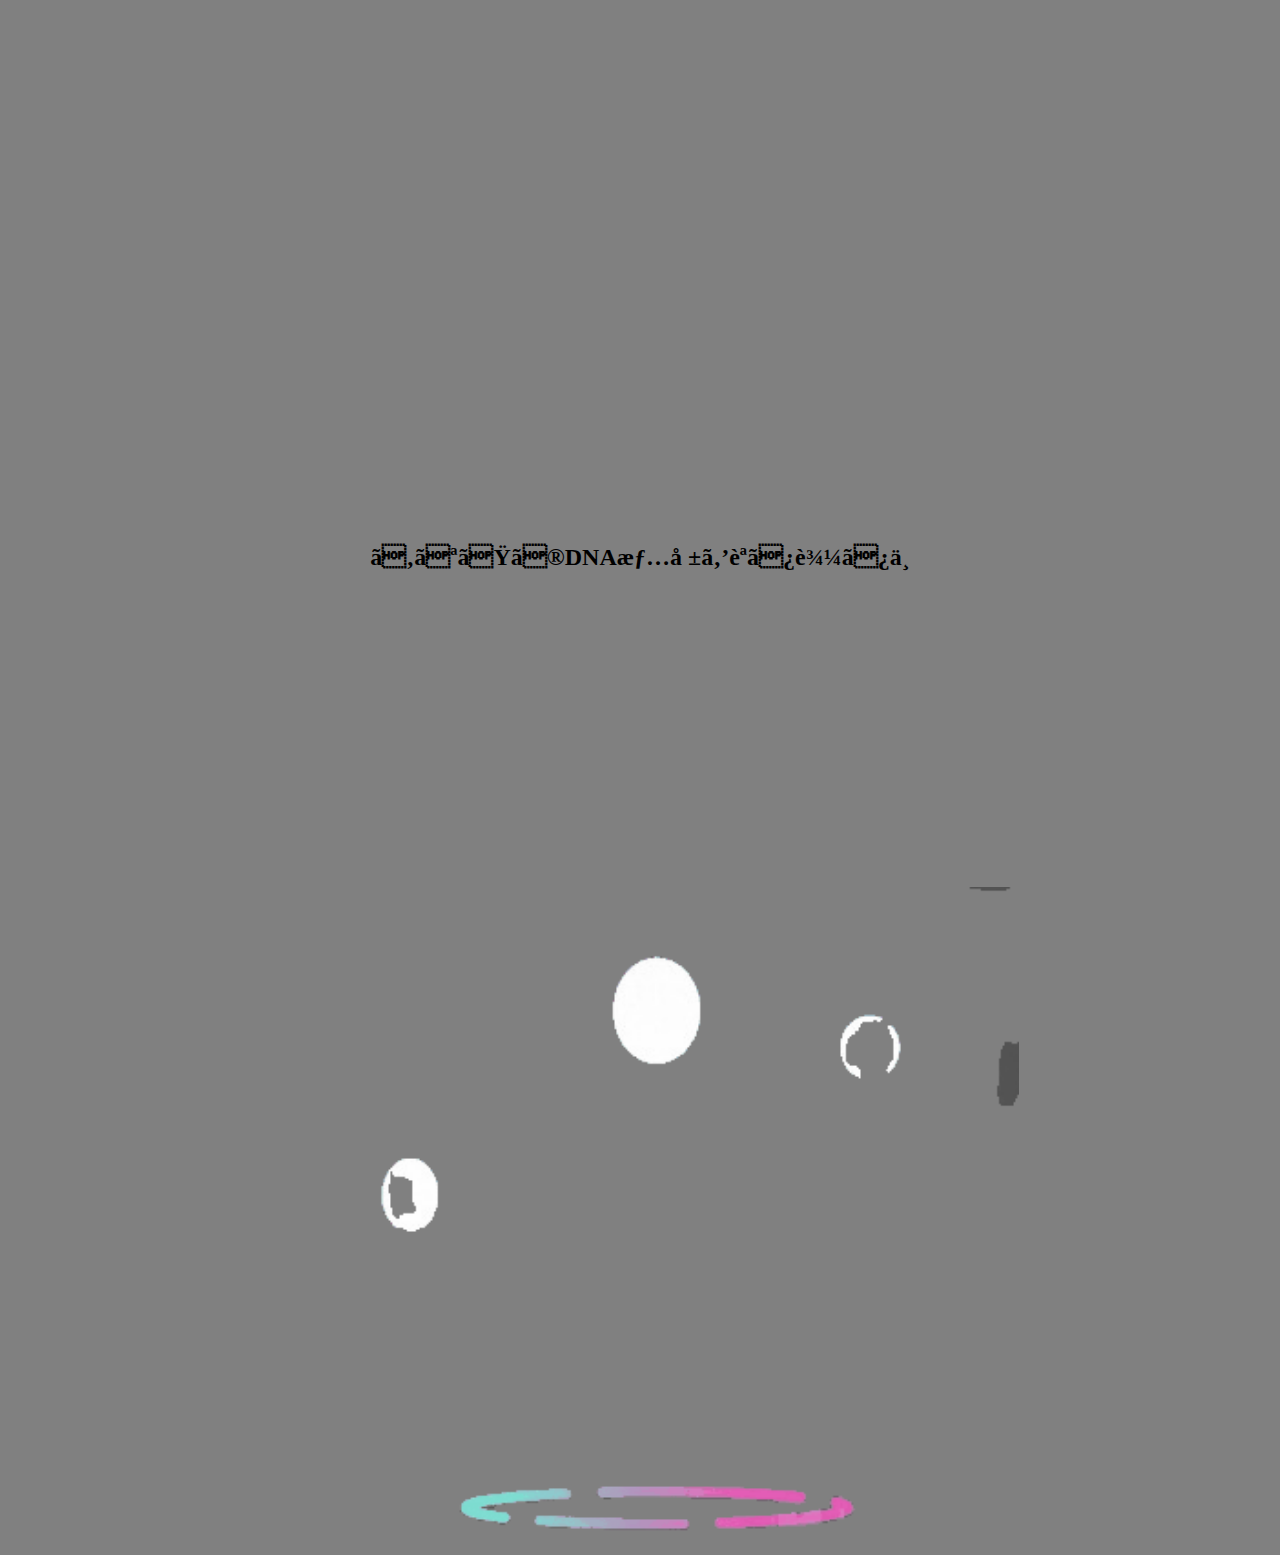
<file: index.html>
<!DOCTYPE html>
<html lang="ja">

  <head>
    <meta name="viewport" content="width=device-width, initial-scale=1.0, charset=utf-8">
    <link rel="stylesheet" href="css/loading.css">
    <title>LOADING...</title>
    <script language="JavaScript">

    function Timer(){
      setTimeout("locateKap()",7000);
    }
    function locateKap(){
      location.replace("main.html");
    }
    //-->
    </script>
  </head>

  <body onload="Timer();">
    <div class="wrap">
      <h2>あなたのDNA情報を読み込み中</h2>
    <div class="image1"><img src="image/loading1.gif"></div>

    </div>


  </body>
</html>
</file>
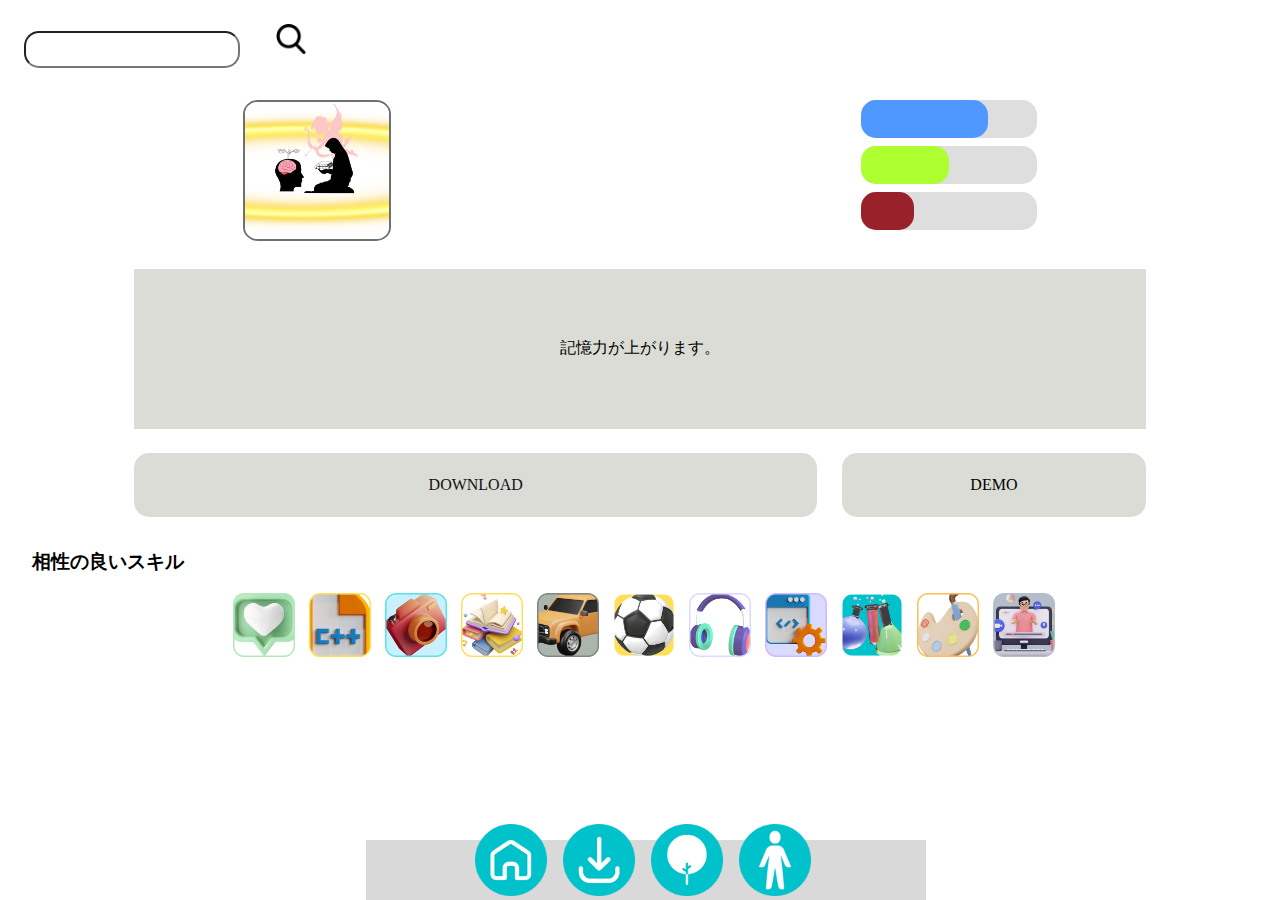
<file: brain.html>
<!DOCTYPE html>
<html lang="ja">

<head>
    <meta name="viewport"
        content="user-scalable=no, initial-scale=1.0, maximum-scale=1.0, minimum-scale=1.0, width=device-width" />
    <link rel="stylesheet" href="css/search.css">
    <link rel="stylesheet" href="css/wrapper_footer.css">
    <link rel="stylesheet" href="css/slide/slide.css">
    <link rel="stylesheet" href="css/skill_download.css">

    <title></title>
</head>

<body>
    <div id="wrapper">
        <form class="search">
            <input id="search_bar" type="text">
            <input id="button" type="image" src="image/search.png" width="30rem">
        </form>
        <div class="main">
            <div class="learn_skill">
                <img src="./image/skills/brain.png">
            </div>
            <div class="bar">
                <div class="progress-bar">
                    <div class="progress"> </div>
                </div>
                <div class="progress-bar2">
                    <div class="progress2"> </div>
                </div>
                <div class="progress-bar3">
                    <div class="progress3"> </div>
                </div>
            </div>
        </div>

        <div class="skill_explain"><div class="text" style="width: 80%;"> 記憶力が上がります。</div></div>
        <div id="button_li">
            <div class="down"><a href="loading.html">DOWNLOAD</a></div>
            <div class="demo">DEMO</div>
        </div>
        <h3 class="aisyou_txt">相性の良いスキル</h3>
        <div class="aisyou_skills">

            <ul class="aisyou_ul">
                <li class="as_list"><img class="as_img" src="image/aisyou/1.png"></a></li class="as_list">
                <li class="as_list"><img class="as_img" src="image/aisyou/2.png"></a></li class="as_list">
                <li class="as_list"><img class="as_img" src="image/aisyou/3.png"></a></li class="as_list">
                <li class="as_list"><img class="as_img" src="image/aisyou/4.png"></a></li class="as_list"> 
                <li class="as_list"><img class="as_img" src="image/aisyou/5.png"></a></li class="as_list">
                <li class="as_list"><img class="as_img" src="image/aisyou/6.png"></a></li class="as_list">
                <li class="as_list"><img class="as_img" src="image/aisyou/7.png"></a></li class="as_list">
                <li class="as_list"><img class="as_img" src="image/aisyou/8.png"></a></li class="as_list">
                <li class="as_list"><img class="as_img" src="image/aisyou/9.png"></a></li class="as_list">  
                <li class="as_list"><img class="as_img" src="image/aisyou/10.png"></a></li class="as_list">
                <li class="as_list"><img class="as_img" src="image/aisyou/11.png"></a></li class="as_list">       
                <ul>
        </div>
        <div style="height: 4rem;">
            <br>
            <br>

        </div>

        <div class="menu">
            <footer>
                <nav class="navi">
                    <ul>
                        <li><a href="main.html"><img class="liI" src="image/2.png"></a></li>
                        <li><a href="skill.html"><img class="liI" src="image/3.png"></a></li>
                        <li><a href="tree.html"><img class="liI" src="image/4.png"></a></li>
                        <li><a href="mypage.html"><img class="liI" src="image/5.png"></a></li>
                    </ul>
                </nav>
            </footer>
        </div>
    </div>

</body>

</html>
</file>
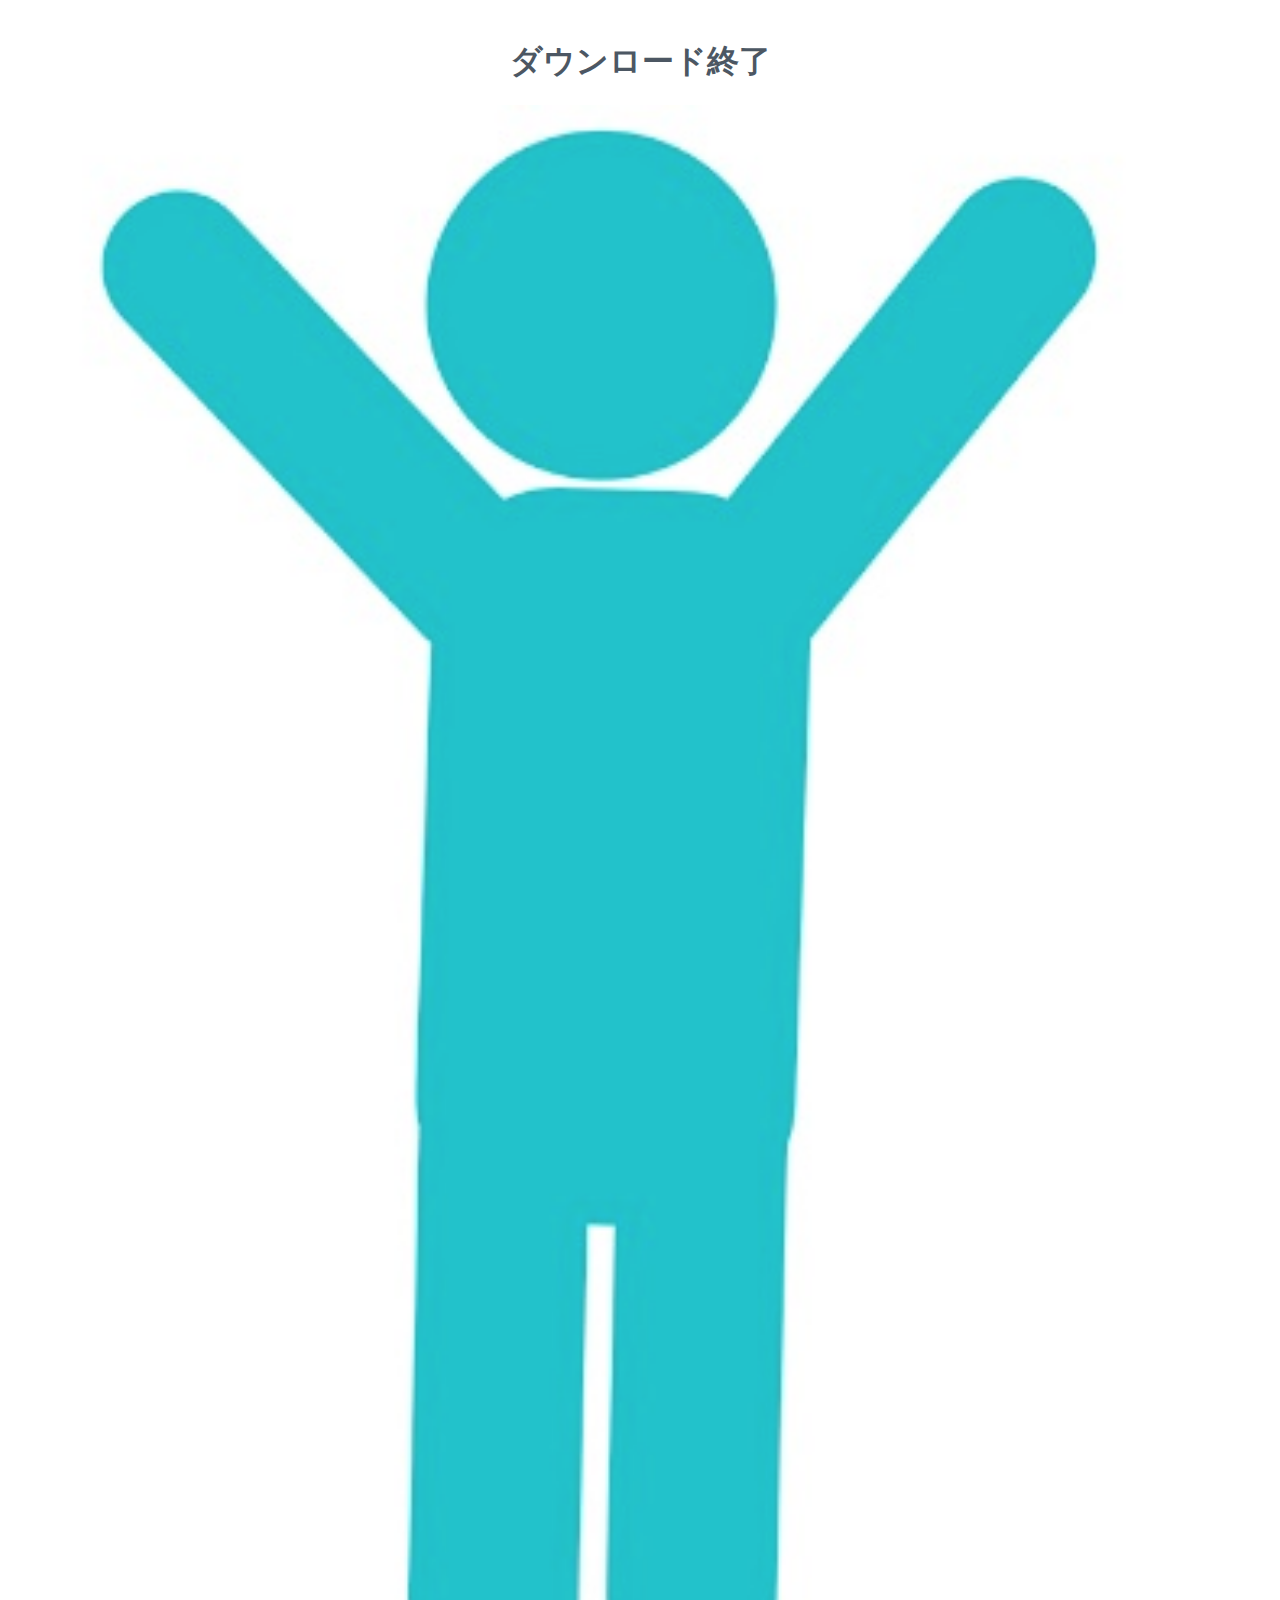
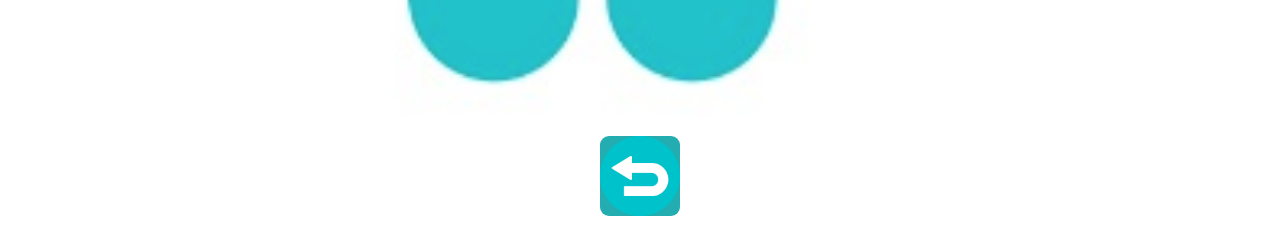
<file: download.html>
<!DOCTYPE html>
<html>
<head>
    <meta charset='utf-8'>
    <meta name="viewport" content="user-scalable=no, initial-scale=1.0, maximum-scale=1.0, minimum-scale=1.0, width=device-width" />
    <meta http-equiv="refresh" content="8; skill.html">
</head>
<body>
    <h1 style="text-align:center; margin-top: 2.5rem;color: #4c5763;">ダウンロード終了</h1>
    <img src="image/download.jpg" style="text-align: center;
    margin-left: 1.5rem;
    width: 90%;">
    <div class="button_div" style="text-align: center;margin: 1rem auto;">    
        <a href="skill.html"><img src="image/button.png" style="color:#316968; font-size: 1rem; width: 5rem; background-color: #23ADB0; border-radius: 9px; border-color: #23ADB0; "></a>
    </div>
</body>
</html>
</file>
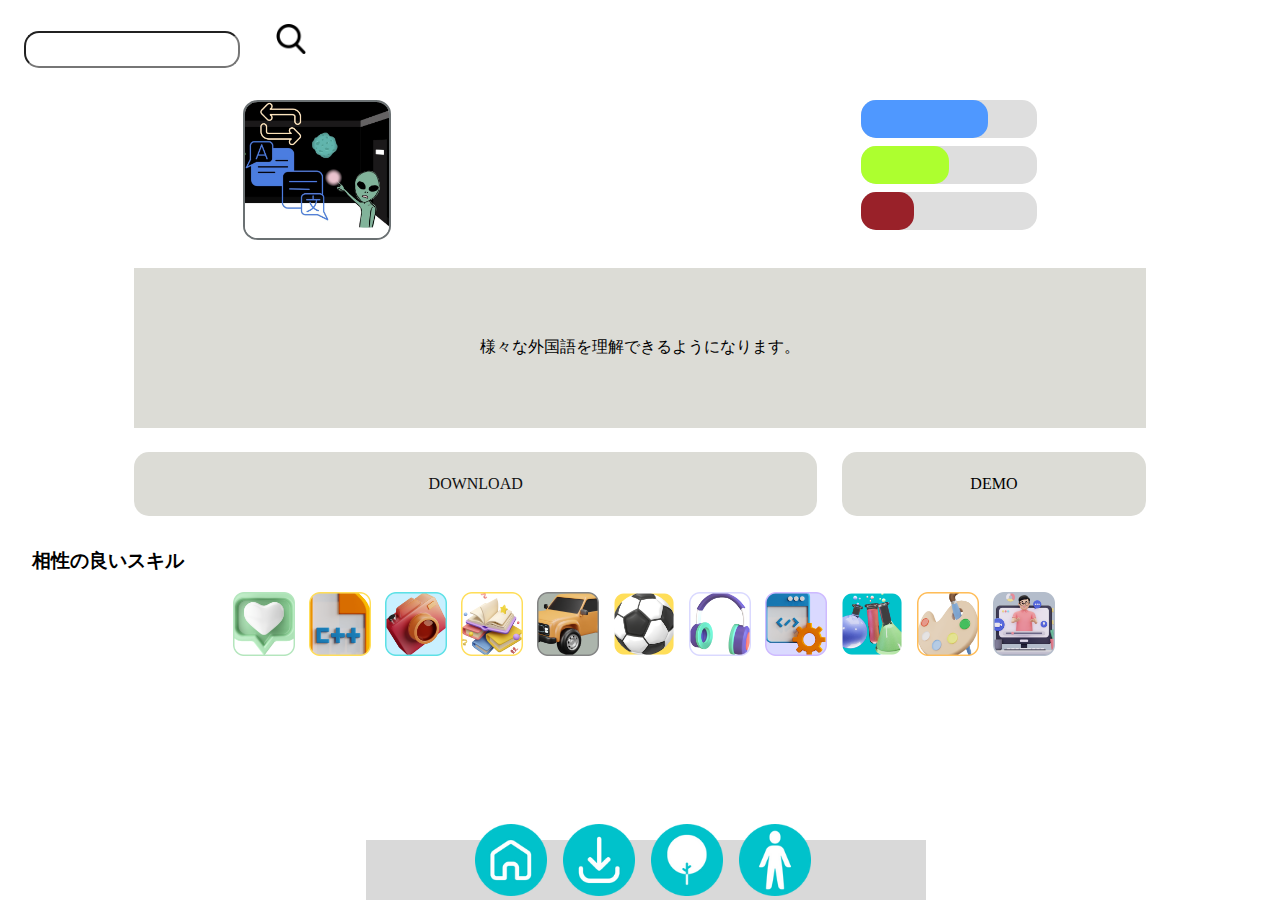
<file: language.html>
<!DOCTYPE html>
<html lang="ja">

<head>
    <meta name="viewport"
        content="user-scalable=no, initial-scale=1.0, maximum-scale=1.0, minimum-scale=1.0, width=device-width" />
    <link rel="stylesheet" href="css/search.css">
    <link rel="stylesheet" href="css/wrapper_footer.css">
    <link rel="stylesheet" href="css/slide/slide.css">
    <link rel="stylesheet" href="css/skill_download.css">

    <title></title>
</head>

<body>
    <div id="wrapper">
        <form class="search">
            <input id="search_bar" type="text">
            <input id="button" type="image" src="image/search.png" width="30rem">
        </form>
        <div class="main">
            <div class="learn_skill">
                <img src="./image/skills/language.png">
            </div>
            <div class="bar">
                <div class="progress-bar">
                    <div class="progress"> </div>
                </div>
                <div class="progress-bar2">
                    <div class="progress2"> </div>
                </div>
                <div class="progress-bar3">
                    <div class="progress3"> </div>
                </div>
            </div>
        </div>

        <div class="skill_explain"><div class="text" style="width: 80%;"> 様々な外国語を理解できるようになります。
        </div></div>
        <div id="button_li">
            <div class="down"><a href="loading.html">DOWNLOAD</a></div>
            <div class="demo">DEMO</div>
        </div>
        <h3 class="aisyou_txt">相性の良いスキル</h3>
        <div class="aisyou_skills">

            <ul class="aisyou_ul">
                <li class="as_list"><img class="as_img" src="image/aisyou/1.png"></a></li class="as_list">
                <li class="as_list"><img class="as_img" src="image/aisyou/2.png"></a></li class="as_list">
                <li class="as_list"><img class="as_img" src="image/aisyou/3.png"></a></li class="as_list">
                <li class="as_list"><img class="as_img" src="image/aisyou/4.png"></a></li class="as_list"> 
                <li class="as_list"><img class="as_img" src="image/aisyou/5.png"></a></li class="as_list">
                <li class="as_list"><img class="as_img" src="image/aisyou/6.png"></a></li class="as_list">
                <li class="as_list"><img class="as_img" src="image/aisyou/7.png"></a></li class="as_list">
                <li class="as_list"><img class="as_img" src="image/aisyou/8.png"></a></li class="as_list">
                <li class="as_list"><img class="as_img" src="image/aisyou/9.png"></a></li class="as_list">  
                <li class="as_list"><img class="as_img" src="image/aisyou/10.png"></a></li class="as_list">
                <li class="as_list"><img class="as_img" src="image/aisyou/11.png"></a></li class="as_list">       
                <ul>
        </div>
        <div style="height: 4rem;">
            <br>
            <br>

        </div>

        <div class="menu">
            <footer>
                <nav class="navi">
                    <ul>
                        <li><a href="main.html"><img class="liI" src="image/2.png"></a></li>
                        <li><a href="skill.html"><img class="liI" src="image/3.png"></a></li>
                        <li><a href="tree.html"><img class="liI" src="image/4.png"></a></li>
                        <li><a href="mypage.html"><img class="liI" src="image/5.png"></a></li>
                    </ul>
                </nav>
            </footer>
        </div>
    </div>

</body>

</html>
</file>
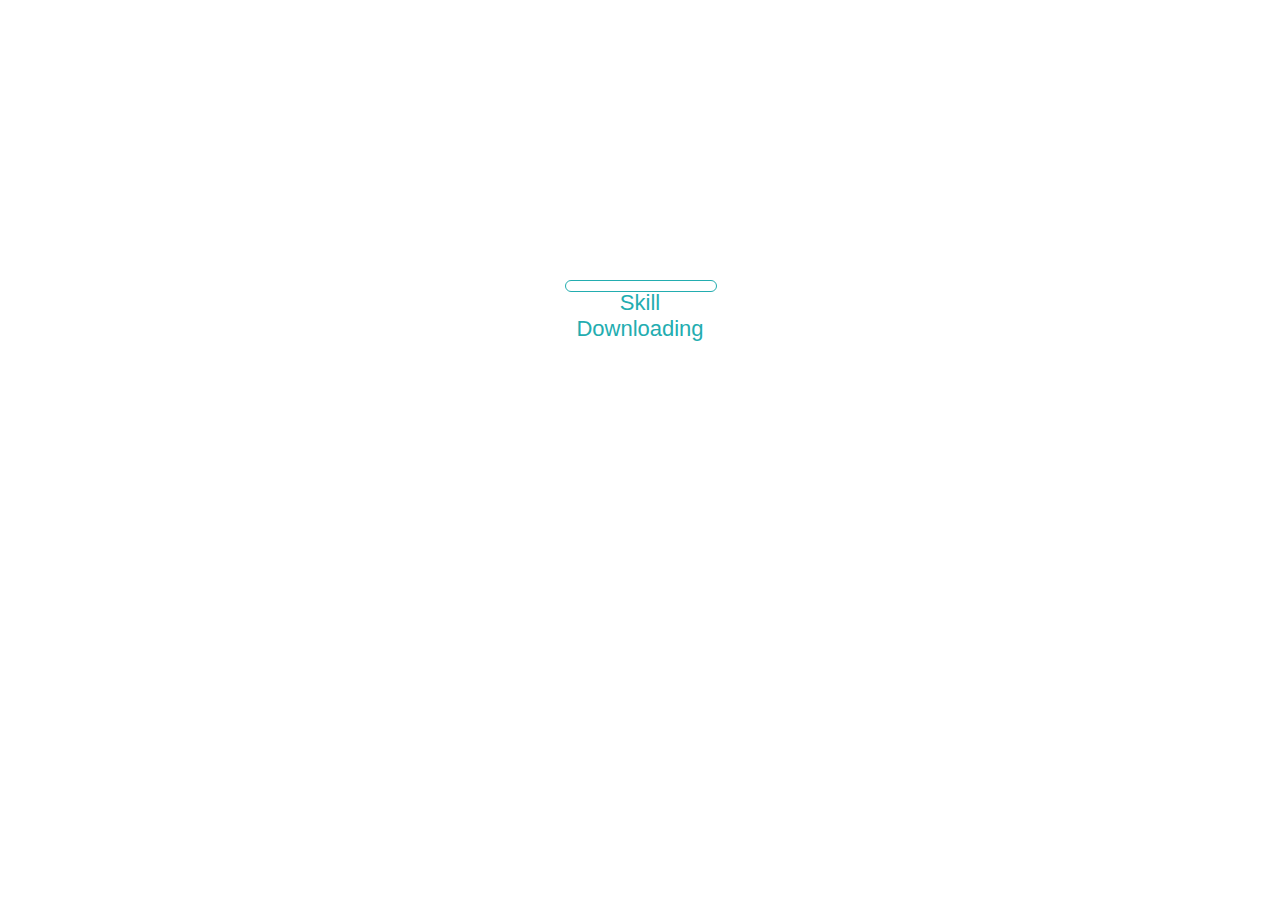
<file: loading.html>
<!DOCTYPE html>
<html lang="en">

<head>
	<meta charset="UTF-8">
	<meta name="viewport" content=
		"width=device-width, initial-scale=1.0">
	<title>downloading Bar</title>
	<meta http-equiv="refresh" content="3; download.html">
	<style>
		body {
			font-family: Lato, sans-serif;
		}
		.background{
			position: absolute;
			left: 50%;
			transform: translate(-50%, 10%);
			background-color: #fff;
			height: 100px;
			padding: 10px;
			margin-top: 100px;
		}

		.loader {
			width: 150px;
			margin: 150px auto 70px;
			position: relative;
		}

		.loader .loading_1 {
			position: relative;
			width: 100%;
			height: 10px;
			border: 1px solid #23ADB0;
			border-radius: 10px;
			animation: turn 4s linear 1.75s infinite;
		}

		.loader .loading_1:before {
			content: "";
			display: block;
			position: absolute;
			width: 0;
			height: 100%;
			background-color: #23ADB0;
			box-shadow: 10px 0px 15px 0px #23ADB0;
			animation: load 2s linear infinite;
		}

		.loader .loading_2 {
			position: absolute;
			width: 100%;
			top: 10px;
			color: #23ADB0;
			font-size: 22px;
			text-align: center;
			animation: bounce 2s linear infinite;
		}

		@keyframes load {
			0% {
				width: 0%;
			}

			87.5% {
				width: 100%;
			}
		}

		@keyframes turn {
			0% {
				transform: rotateY(0deg);
			}

			6.25%,
			50% {
				transform: rotateY(180deg);
			}

			56.25%,
			100% {
				transform: rotateY(360deg);
			}
		}

		@keyframes bounce {

			0%,
			100% {
				top: 10px;
			}

			12.5% {
				top: 30px;
			}
		}
	</style>
</head>

<body>
 <div class="background">
	<div class="loader">
		<div class="loading_1"></div>
		<div class="loading_2">Skill Downloading</div>
	</div>
</div>
</body>

</html>
</file>
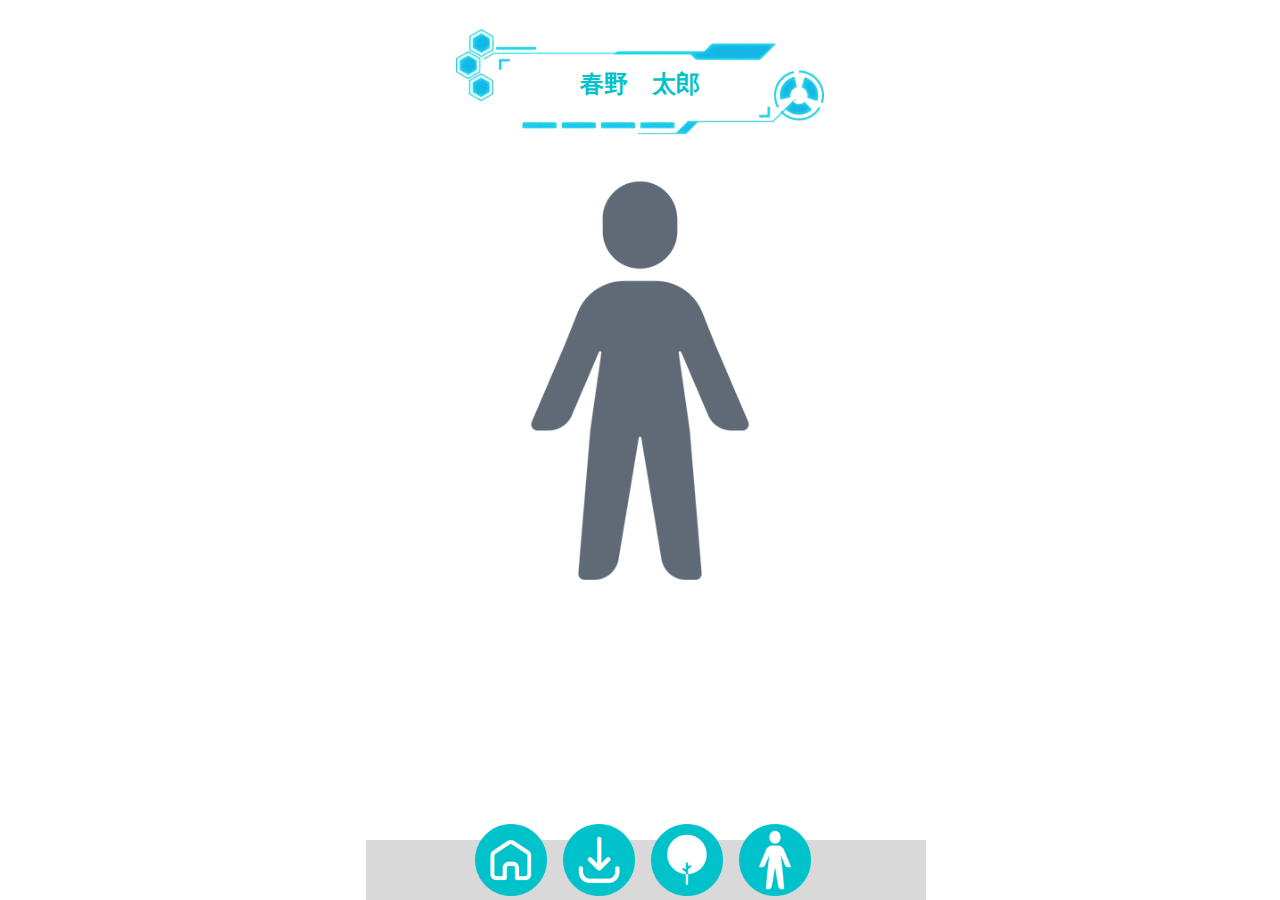
<file: main.html>
<!DOCTYPE html>
<html lang="ja">
<head>
    <meta name="viewport" content="user-scalable=no, initial-scale=1.0, maximum-scale=1.0, minimum-scale=1.0, width=device-width" />
  <link rel="stylesheet" href="css/main.css">
  <link rel="stylesheet" href="css/search.css">
  <link rel="stylesheet" href="css/wrapper_footer.css">
  <link rel="stylesheet" href="css/slide/slide.css">
  <link rel="stylesheet" href="css/skill.css">
  <title></title>
</head>
<body>
    <div id="wrapper">
        <div class="top">
            <div class="top_img">
                <img src="image/1.gif" style="width: 23rem;">
            </div>
            <div class="top_name">
                <h2 style="color: #00c2cb;">春野　太郎</h2>
            </div>
        </div>
        <div class="human">
            <img src="image/human.png" style="width: 14rem;">
        </div>
        <div class="menu">
            <footer>
                <nav class="navi">
                    <ul>
                        <li><a href="main.html"><img class="liI" src="image/2.png" ></a></li>
                        <li><a href="skill.html"><img class="liI" src="image/3.png"></a></li>
                        <li><a href=""><img class="liI" src="image/4.png"></a></li>                        
                        <li><a href="mypage.html"><img class="liI" src="image/5.png"></a></li>  
                    </ul>
                </nav>
            </footer>
        </div>
        
    </div>

  
</body>
</html>
</file>
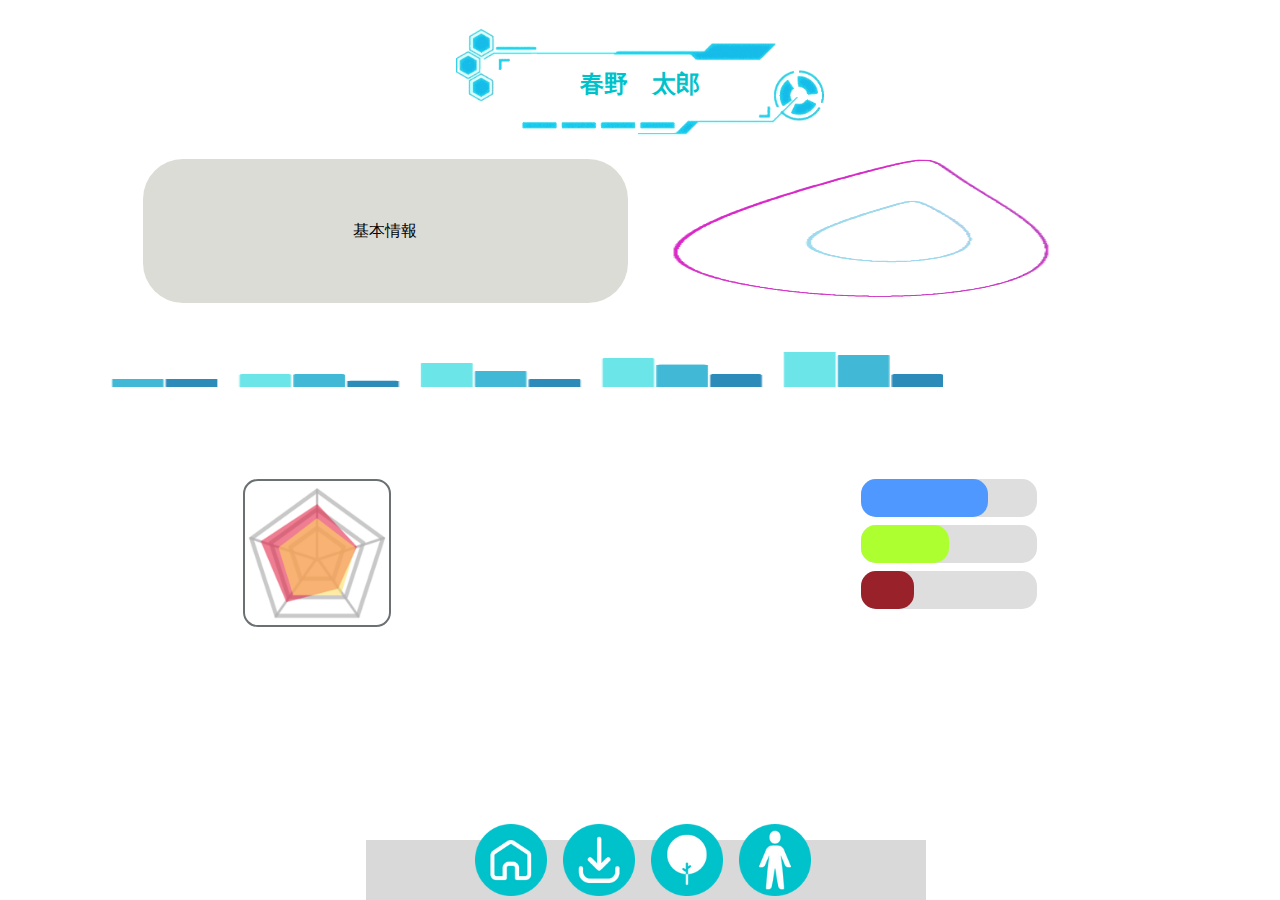
<file: mypage.html>
<!DOCTYPE html>
<html lang="ja">
<head>
  <meta name="viewport" content="user-scalable=no, initial-scale=1.0, maximum-scale=1.0, minimum-scale=1.0, width=device-width" />
  <link rel="stylesheet" href="css/mypage.css">
  <link rel="stylesheet" href="css/wrapper_footer.css">
  <link rel="stylesheet" href="css/skill_download.css">
  <title></title>
</head>
<body>
    <div id="wrapper">
        <div class="top">
            <div class="top_img">
                <img src="image/1.gif" style="width: 23rem;">
            </div>
            <div class="top_name">
                <h2 style="color: #00c2cb;">春野　太郎</h2>
            </div>
        </div>
    </div>
    <div class="content">
      <div class="content1">
      <div class="cell1">基本情報</div>
      <div class="cell2"></div>
    </div>
      <div class="cell3"></div>
      <div class="content3">
        <div class="main">
          <div class="learn_skill">
              <img src="./image/13.png">
          </div>
          <div class="bar">
            <div class="progress-bar">
                <div class="progress"> </div>
            </div>
            <div class="progress-bar2">
                <div class="progress2"> </div>
            </div>
            <div class="progress-bar3">
                <div class="progress3"> </div>
            </div>
          </div>
        </div>
    </div>
  </div>
  <div>
    <br>
    <br>
    
</div>
  <div class="menu">
    <footer>
        <nav class="navi">
            <ul style="margin-block-end: 0rem;">
                <li><a href="main.html"><img class="liI" src="image/2.png"></a></li>
                <li><a href="skill.html"><img class="liI" src="image/3.png"></a></li>
                <li><a href="tree.html"><img class="liI" src="image/4.png"></a></li>
                <li><a href="mypage.html"><img class="liI" src="image/5.png"></a></li>
            </ul>
        </nav>
    </footer>
</div>

</body>
</html>
</file>
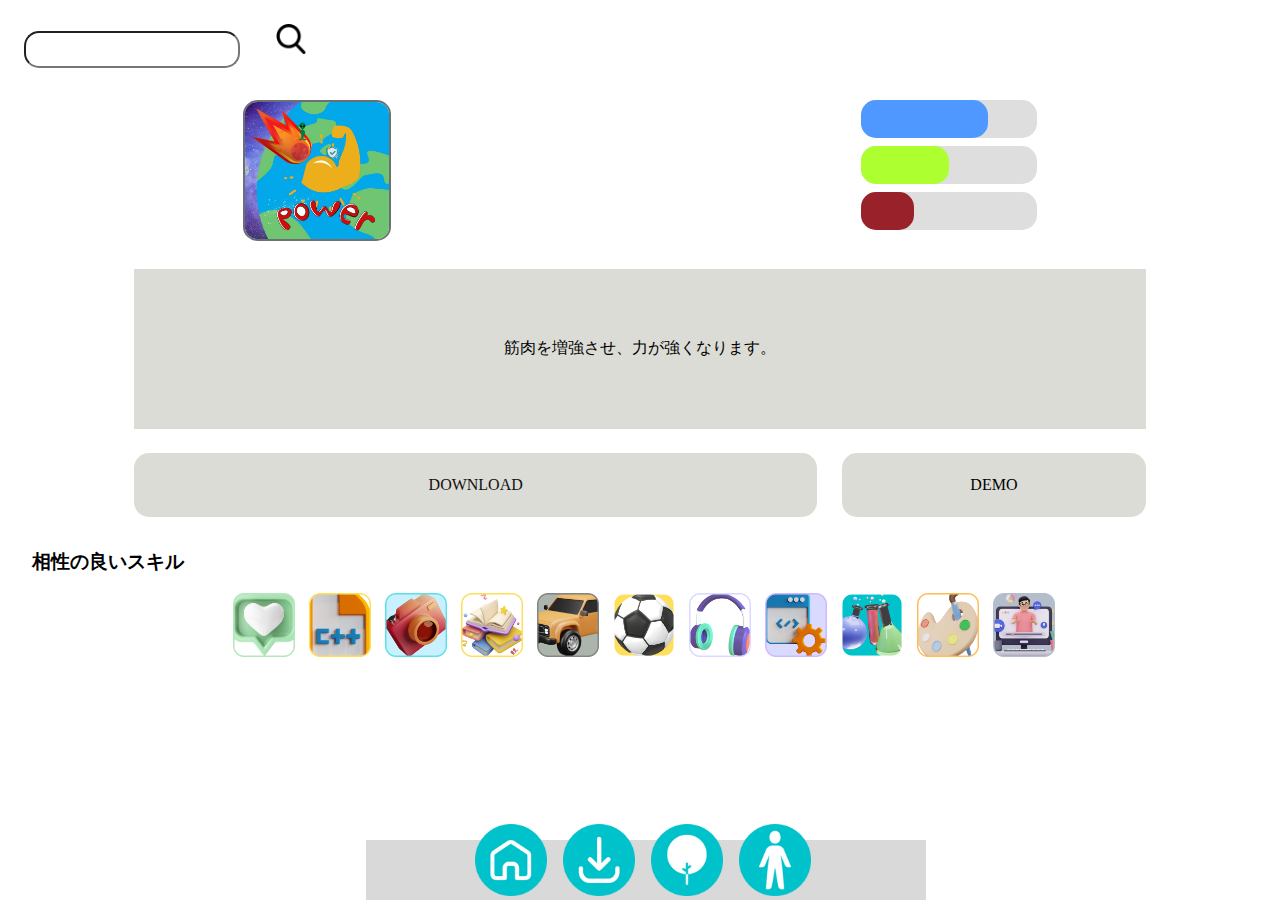
<file: power.html>
<!DOCTYPE html>
<html lang="ja">

<head>
    <meta name="viewport"
        content="user-scalable=no, initial-scale=1.0, maximum-scale=1.0, minimum-scale=1.0, width=device-width" />
    <link rel="stylesheet" href="css/search.css">
    <link rel="stylesheet" href="css/wrapper_footer.css">
    <link rel="stylesheet" href="css/slide/slide.css">
    <link rel="stylesheet" href="css/skill_download.css">

    <title></title>
</head>

<body>
    <div id="wrapper">
        <form class="search">
            <input id="search_bar" type="text">
            <input id="button" type="image" src="image/search.png" width="30rem">
        </form>
        <div class="main">
            <div class="learn_skill">
                <img src="./image/skills/power1.png">
            </div>
            <div class="bar">
                <div class="progress-bar">
                    <div class="progress"> </div>
                </div>
                <div class="progress-bar2">
                    <div class="progress2"> </div>
                </div>
                <div class="progress-bar3">
                    <div class="progress3"> </div>
                </div>
            </div>
        </div>

        <div class="skill_explain"><div class="text" style="width: 80%;"> 筋肉を増強させ、力が強くなります。
        </div></div>
        <div id="button_li">
            <div class="down"><a href="loading.html">DOWNLOAD</a></div>
            <div class="demo">DEMO</div>
        </div>
        <h3 class="aisyou_txt">相性の良いスキル</h3>
        <div class="aisyou_skills">

            <ul class="aisyou_ul">
                <li class="as_list"><img class="as_img" src="image/aisyou/1.png"></a></li class="as_list">
                <li class="as_list"><img class="as_img" src="image/aisyou/2.png"></a></li class="as_list">
                <li class="as_list"><img class="as_img" src="image/aisyou/3.png"></a></li class="as_list">
                <li class="as_list"><img class="as_img" src="image/aisyou/4.png"></a></li class="as_list"> 
                <li class="as_list"><img class="as_img" src="image/aisyou/5.png"></a></li class="as_list">
                <li class="as_list"><img class="as_img" src="image/aisyou/6.png"></a></li class="as_list">
                <li class="as_list"><img class="as_img" src="image/aisyou/7.png"></a></li class="as_list">
                <li class="as_list"><img class="as_img" src="image/aisyou/8.png"></a></li class="as_list">
                <li class="as_list"><img class="as_img" src="image/aisyou/9.png"></a></li class="as_list">  
                <li class="as_list"><img class="as_img" src="image/aisyou/10.png"></a></li class="as_list">
                <li class="as_list"><img class="as_img" src="image/aisyou/11.png"></a></li class="as_list">       
                <ul>
        </div>
        <div style="height: 4rem;">
            <br>
            <br>

        </div>

        <div class="menu">
            <footer>
                <nav class="navi">
                    <ul>
                        <li><a href="main.html"><img class="liI" src="image/2.png"></a></li>
                        <li><a href="skill.html"><img class="liI" src="image/3.png"></a></li>
                        <li><a href="tree.html"><img class="liI" src="image/4.png"></a></li>
                        <li><a href="mypage.html"><img class="liI" src="image/5.png"></a></li>
                    </ul>
                </nav>
            </footer>
        </div>
    </div>

</body>

</html>
</file>
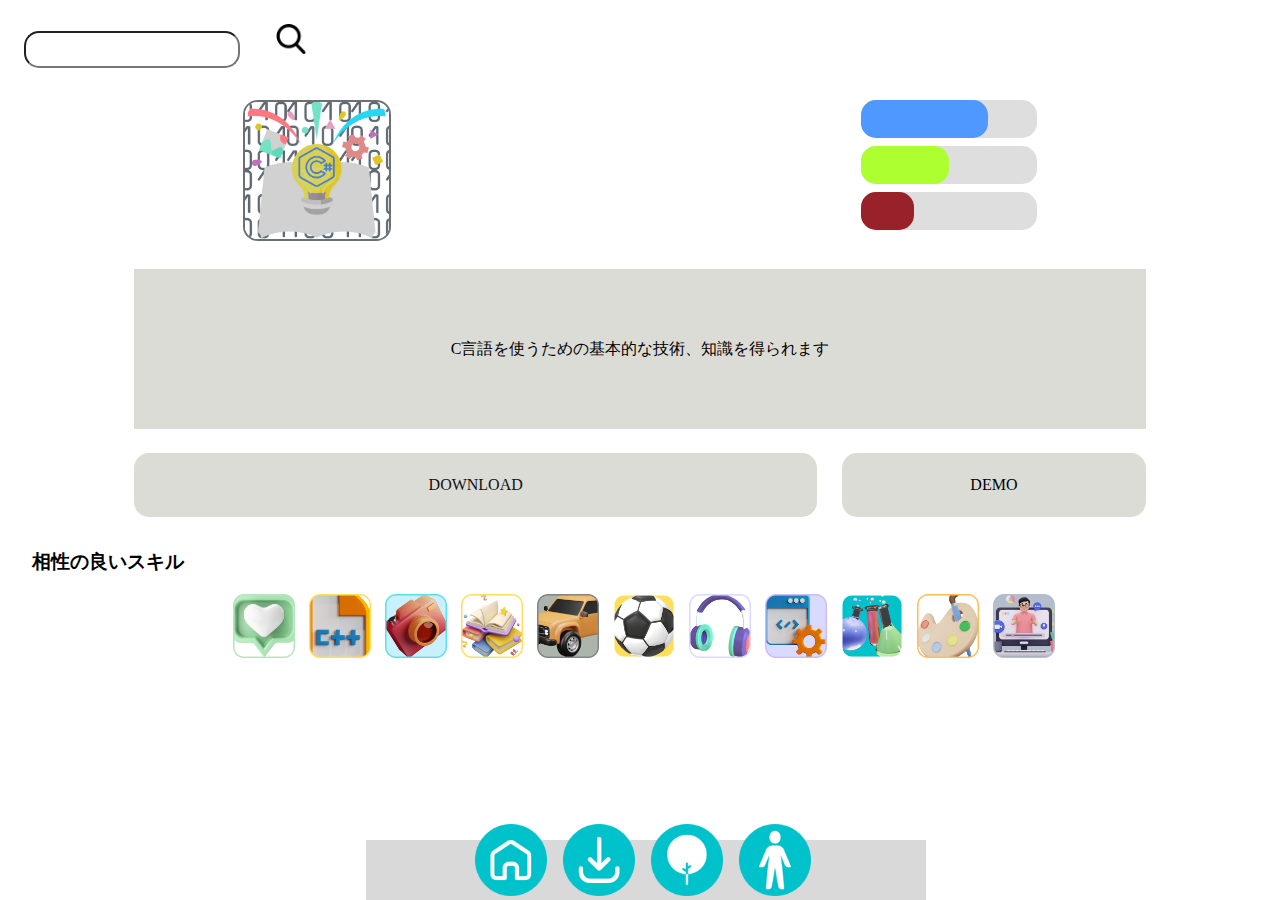
<file: programming.html>
<!DOCTYPE html>
<html lang="ja">

<head>
    <meta name="viewport"
        content="user-scalable=no, initial-scale=1.0, maximum-scale=1.0, minimum-scale=1.0, width=device-width" />
    <link rel="stylesheet" href="css/search.css">
    <link rel="stylesheet" href="css/wrapper_footer.css">
    <link rel="stylesheet" href="css/slide/slide.css">
    <link rel="stylesheet" href="css/skill_download.css">

    <title></title>
</head>

<body>
    <div id="wrapper">
        <form class="search">
            <input id="search_bar" type="text">
            <input id="button" type="image" src="image/search.png" width="30rem">
        </form>
        <div class="main">
            <div class="learn_skill">
                <img src="./image/skills/59_v3.png">
            </div>
            <div class="bar">
                <div class="progress-bar">
                    <div class="progress"> </div>
                </div>
                <div class="progress-bar2">
                    <div class="progress2"> </div>
                </div>
                <div class="progress-bar3">
                    <div class="progress3"> </div>
                </div>
            </div>
        </div>

        <div class="skill_explain"><div class="text" style="width: 80%;"> C言語を使うための基本的な技術、知識を得られます</div></div>
        <div id="button_li">
            <div class="down"><a href="loading.html">DOWNLOAD</a></div>
            <div class="demo">DEMO</div>
        </div>
        <h3 class="aisyou_txt">相性の良いスキル</h3>
        <div class="aisyou_skills">

            <ul class="aisyou_ul">
                <li class="as_list"><img class="as_img" src="image/aisyou/1.png"></a></li class="as_list">
                <li class="as_list"><img class="as_img" src="image/aisyou/2.png"></a></li class="as_list">
                <li class="as_list"><img class="as_img" src="image/aisyou/3.png"></a></li class="as_list">
                <li class="as_list"><img class="as_img" src="image/aisyou/4.png"></a></li class="as_list"> 
                <li class="as_list"><img class="as_img" src="image/aisyou/5.png"></a></li class="as_list">
                <li class="as_list"><img class="as_img" src="image/aisyou/6.png"></a></li class="as_list">
                <li class="as_list"><img class="as_img" src="image/aisyou/7.png"></a></li class="as_list">
                <li class="as_list"><img class="as_img" src="image/aisyou/8.png"></a></li class="as_list">
                <li class="as_list"><img class="as_img" src="image/aisyou/9.png"></a></li class="as_list">  
                <li class="as_list"><img class="as_img" src="image/aisyou/10.png"></a></li class="as_list">
                <li class="as_list"><img class="as_img" src="image/aisyou/11.png"></a></li class="as_list">       
                <ul>
        </div>
        <div style="height: 4rem;">
            <br>
            <br>

        </div>

        <div class="menu">
            <footer>
                <nav class="navi">
                    <ul>
                        <li><a href="main.html"><img class="liI" src="image/2.png"></a></li>
                        <li><a href="skill.html"><img class="liI" src="image/3.png"></a></li>
                        <li><a href="tree.html"><img class="liI" src="image/4.png"></a></li>
                        <li><a href="mypage.html"><img class="liI" src="image/5.png"></a></li>
                    </ul>
                </nav>
            </footer>
        </div>
    </div>

</body>

</html>
</file>
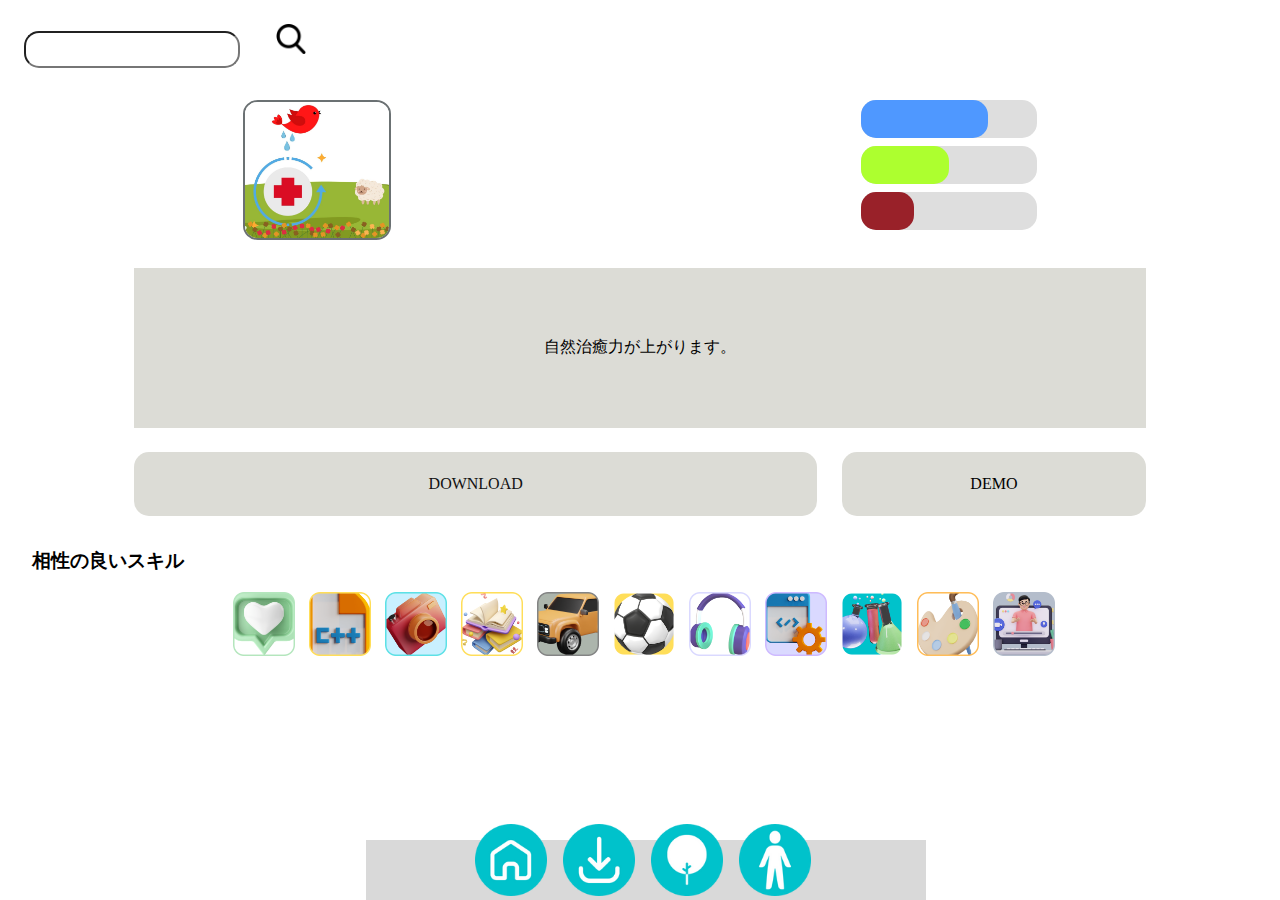
<file: recovery.html>
<!DOCTYPE html>
<html lang="ja">

<head>
    <meta name="viewport"
        content="user-scalable=no, initial-scale=1.0, maximum-scale=1.0, minimum-scale=1.0, width=device-width" />
    <link rel="stylesheet" href="css/search.css">
    <link rel="stylesheet" href="css/wrapper_footer.css">
    <link rel="stylesheet" href="css/slide/slide.css">
    <link rel="stylesheet" href="css/skill_download.css">

    <title></title>
</head>

<body>
    <div id="wrapper">
        <form class="search">
            <input id="search_bar" type="text">
            <input id="button" type="image" src="image/search.png" width="30rem">
        </form>
        <div class="main">
            <div class="learn_skill">
                <img src="./image/skills/recovery1.png">
            </div>
            <div class="bar">
                <div class="progress-bar">
                    <div class="progress"> </div>
                </div>
                <div class="progress-bar2">
                    <div class="progress2"> </div>
                </div>
                <div class="progress-bar3">
                    <div class="progress3"> </div>
                </div>
            </div>
        </div>

        <div class="skill_explain"><div class="text" style="width: 80%;"> 自然治癒力が上がります。</div></div>
        <div id="button_li">
            <div class="down"><a href="loading.html">DOWNLOAD</a></div>
            <div class="demo">DEMO</div>
        </div>
        <h3 class="aisyou_txt">相性の良いスキル</h3>
        <div class="aisyou_skills">

            <ul class="aisyou_ul">
                <li class="as_list"><img class="as_img" src="image/aisyou/1.png"></a></li class="as_list">
                <li class="as_list"><img class="as_img" src="image/aisyou/2.png"></a></li class="as_list">
                <li class="as_list"><img class="as_img" src="image/aisyou/3.png"></a></li class="as_list">
                <li class="as_list"><img class="as_img" src="image/aisyou/4.png"></a></li class="as_list"> 
                <li class="as_list"><img class="as_img" src="image/aisyou/5.png"></a></li class="as_list">
                <li class="as_list"><img class="as_img" src="image/aisyou/6.png"></a></li class="as_list">
                <li class="as_list"><img class="as_img" src="image/aisyou/7.png"></a></li class="as_list">
                <li class="as_list"><img class="as_img" src="image/aisyou/8.png"></a></li class="as_list">
                <li class="as_list"><img class="as_img" src="image/aisyou/9.png"></a></li class="as_list">  
                <li class="as_list"><img class="as_img" src="image/aisyou/10.png"></a></li class="as_list">
                <li class="as_list"><img class="as_img" src="image/aisyou/11.png"></a></li class="as_list">       
                <ul>
        </div>
        <div style="height: 4rem;">
            <br>
            <br>

        </div>

        <div class="menu">
            <footer>
                <nav class="navi">
                    <ul>
                        <li><a href="main.html"><img class="liI" src="image/2.png"></a></li>
                        <li><a href="skill.html"><img class="liI" src="image/3.png"></a></li>
                        <li><a href="tree.html"><img class="liI" src="image/4.png"></a></li>
                        <li><a href="mypage.html"><img class="liI" src="image/5.png"></a></li>
                    </ul>
                </nav>
            </footer>
        </div>
    </div>

</body>

</html>
</file>
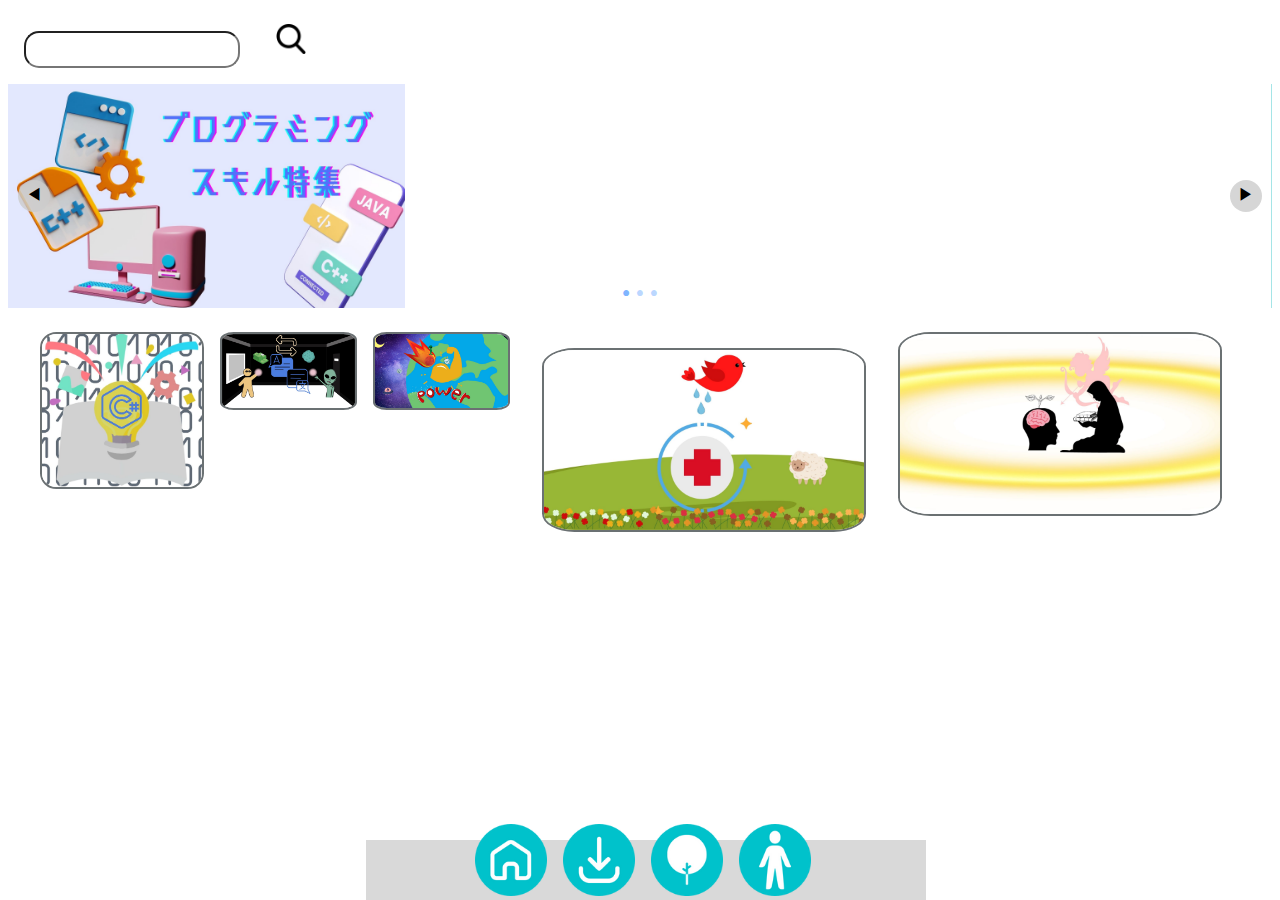
<file: skill.html>
<!DOCTYPE html>
<html lang="ja">
<head>
    <meta name="viewport" content="user-scalable=no, initial-scale=1.0, maximum-scale=1.0, minimum-scale=1.0, width=device-width" />
  <link rel="stylesheet" href="css/search.css">
  <link rel="stylesheet" href="css/wrapper_footer.css">
  <link rel="stylesheet" href="css/slide/slide.css">
  <link rel="stylesheet" href="css/skill.css">

  <title></title>
</head>
<body>
    <div id="wrapper">
        
            <form class="search">
                <input id="search_bar" type="text">
                <input id="button" type="image" src="image/search.png" width="30rem">
            </form>
            <div class="slide slide_wrap">
                <div class="slide_item item1"><img class="slide_img" src="./image/slide/55.jpg"></div>
                <div class="slide_item item2"><img class="slide_img" src="./image/slide/56.jpg"></div>
                <div class="slide_item item3"><img class="slide_img" src="./image/slide/57.jpg"></div>
                <div class="slide_prev_button slide_button">◀</div>
                <div class="slide_next_button slide_button">▶</div>
                <ul class="slide_pagination"></ul>
              
            </div>
              <script src="css/slide/slide.js"></script>
            
              <div class="skills">
                    <ul>
                        <li class="skill_li"><a href="programming.html"><img class="skill_img" style="width:10rem ;" src="./image/skills/59_v3.png" alt=""></a></li>
                        <li class="skill_li" style="margin-left: 1rem;"><a href="language.html"><img class="skill_img" src="./image/skills/interpretation.jpg" style="width:8.3rem;" alt=""></a></li>
                        <li class="skill_li" style="margin-left: 1rem;"><a href="power.html"><img class="skill_img" src="./image/skills/power.jpg" alt=""style="width: 8.3em;rem;"></a></li>
                        <li class="skill_li"><a href="recovery.html"><img class="skill_img4" src="./image/skills/recovery.jpg"style="width: 20rem"   alt=""></a></li>
                        <li class="skill_li"><a href="brain.html"><img class="skill_img5" src="./image/skills/60.jpg"style="width: 20rem"   alt=""></a></li>

                        
                    </ul>
              </div>
    <div>
        <br>
        <br>
        
    </div>

        <div class="menu">
            <footer>
                <nav class="navi">
                    <ul>
                        <li><a href="main.html"><img class="liI" src="image/2.png" ></a></li>
                        <li><a href="skill.html"><img class="liI" src="image/3.png"></a></li>
                        <li><a href="tree.html"><img class="liI" src="image/4.png"></a></li>                        
                        <li><a href="mypage.html"><img class="liI" src="image/5.png"></a></li>
                    </ul>
                </nav>
            </footer>
        </div>
    </div>    
</body>
</html>
</file>
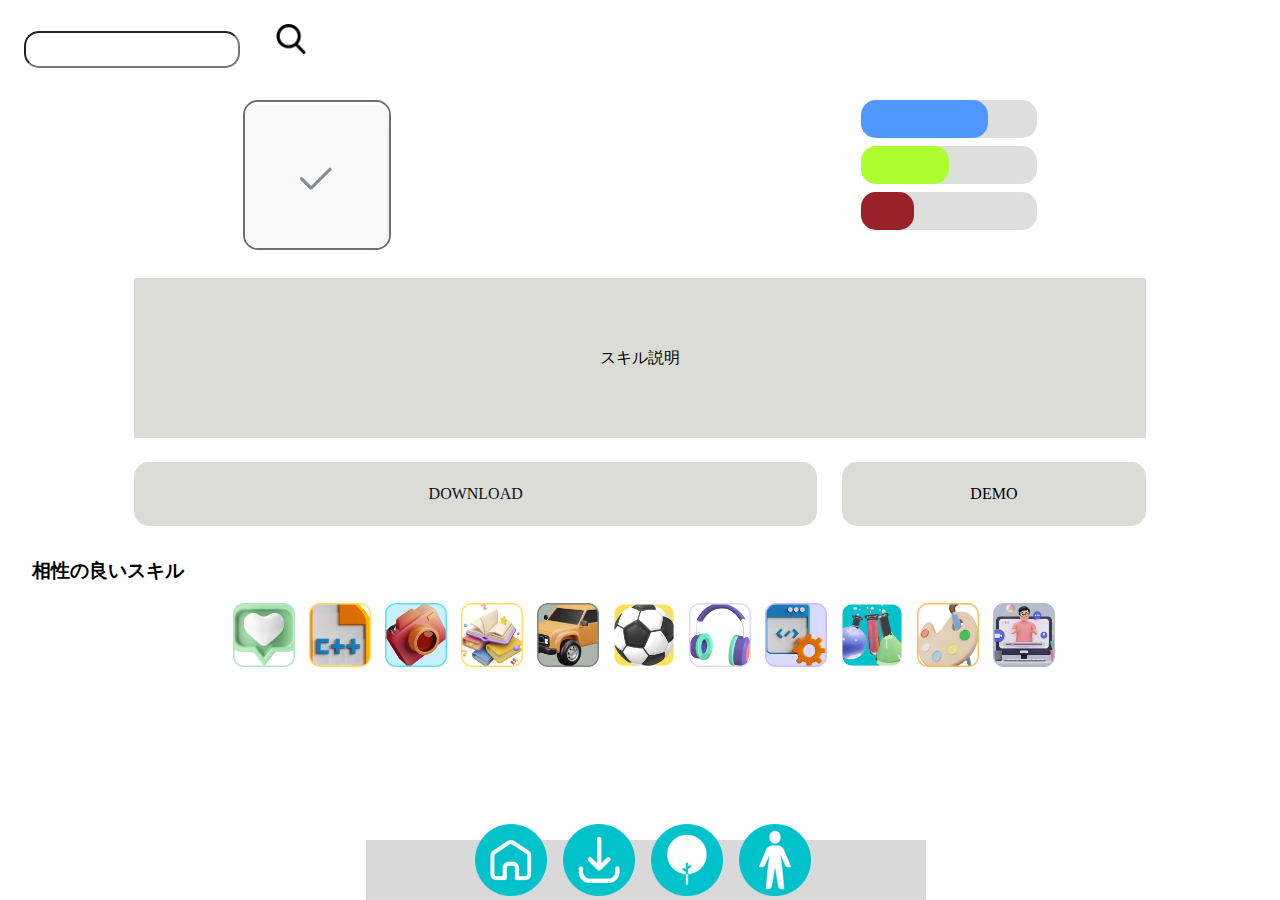
<file: skill_download.html>
<!DOCTYPE html>
<html lang="ja">

<head>
    <meta name="viewport"
        content="user-scalable=no, initial-scale=1.0, maximum-scale=1.0, minimum-scale=1.0, width=device-width" />
    <link rel="stylesheet" href="css/search.css">
    <link rel="stylesheet" href="css/wrapper_footer.css">
    <link rel="stylesheet" href="css/slide/slide.css">
    <link rel="stylesheet" href="css/skill_download.css">

    <title></title>
</head>

<body>
    <div id="wrapper">
        <form class="search">
            <input id="search_bar" type="text">
            <input id="button" type="image" src="image/search.png" width="30rem">
        </form>
        <div class="main">
            <div class="learn_skill">
                <img src="./image/sikaku1.png">
            </div>
            <div class="bar">
                <div class="progress-bar">
                    <div class="progress"> </div>
                </div>
                <div class="progress-bar2">
                    <div class="progress2"> </div>
                </div>
                <div class="progress-bar3">
                    <div class="progress3"> </div>
                </div>
            </div>
        </div>

        <div class="skill_explain">スキル説明</div>
        <div id="button_li">
            <div class="down"><a href="loading.html">DOWNLOAD</a></div>
            <div class="demo">DEMO</div>
        </div>
        <h3 class="aisyou_txt">相性の良いスキル</h3>
        <div class="aisyou_skills">

            <ul class="aisyou_ul">
                <li class="as_list"><img class="as_img" src="image/aisyou/1.png"></a></li class="as_list">
                <li class="as_list"><img class="as_img" src="image/aisyou/2.png"></a></li class="as_list">
                <li class="as_list"><img class="as_img" src="image/aisyou/3.png"></a></li class="as_list">
                <li class="as_list"><img class="as_img" src="image/aisyou/4.png"></a></li class="as_list"> 
                <li class="as_list"><img class="as_img" src="image/aisyou/5.png"></a></li class="as_list">
                <li class="as_list"><img class="as_img" src="image/aisyou/6.png"></a></li class="as_list">
                <li class="as_list"><img class="as_img" src="image/aisyou/7.png"></a></li class="as_list">
                <li class="as_list"><img class="as_img" src="image/aisyou/8.png"></a></li class="as_list">
                <li class="as_list"><img class="as_img" src="image/aisyou/9.png"></a></li class="as_list">  
                <li class="as_list"><img class="as_img" src="image/aisyou/10.png"></a></li class="as_list">
                <li class="as_list"><img class="as_img" src="image/aisyou/11.png"></a></li class="as_list">       
                <ul>
        </div>
        <div style="height: 4rem;">
            <br>
            <br>

        </div>

        <div class="menu">
            <footer>
                <nav class="navi">
                    <ul>
                        <li><a href="main.html"><img class="liI" src="image/2.png"></a></li>
                        <li><a href="skill.html"><img class="liI" src="image/3.png"></a></li>
                        <li><a href="tree.html"><img class="liI" src="image/4.png"></a></li>
                        <li><a href="mypage.html"><img class="liI" src="image/5.png"></a></li>
                    </ul>
                </nav>
            </footer>
        </div>
    </div>

</body>

</html>
</file>
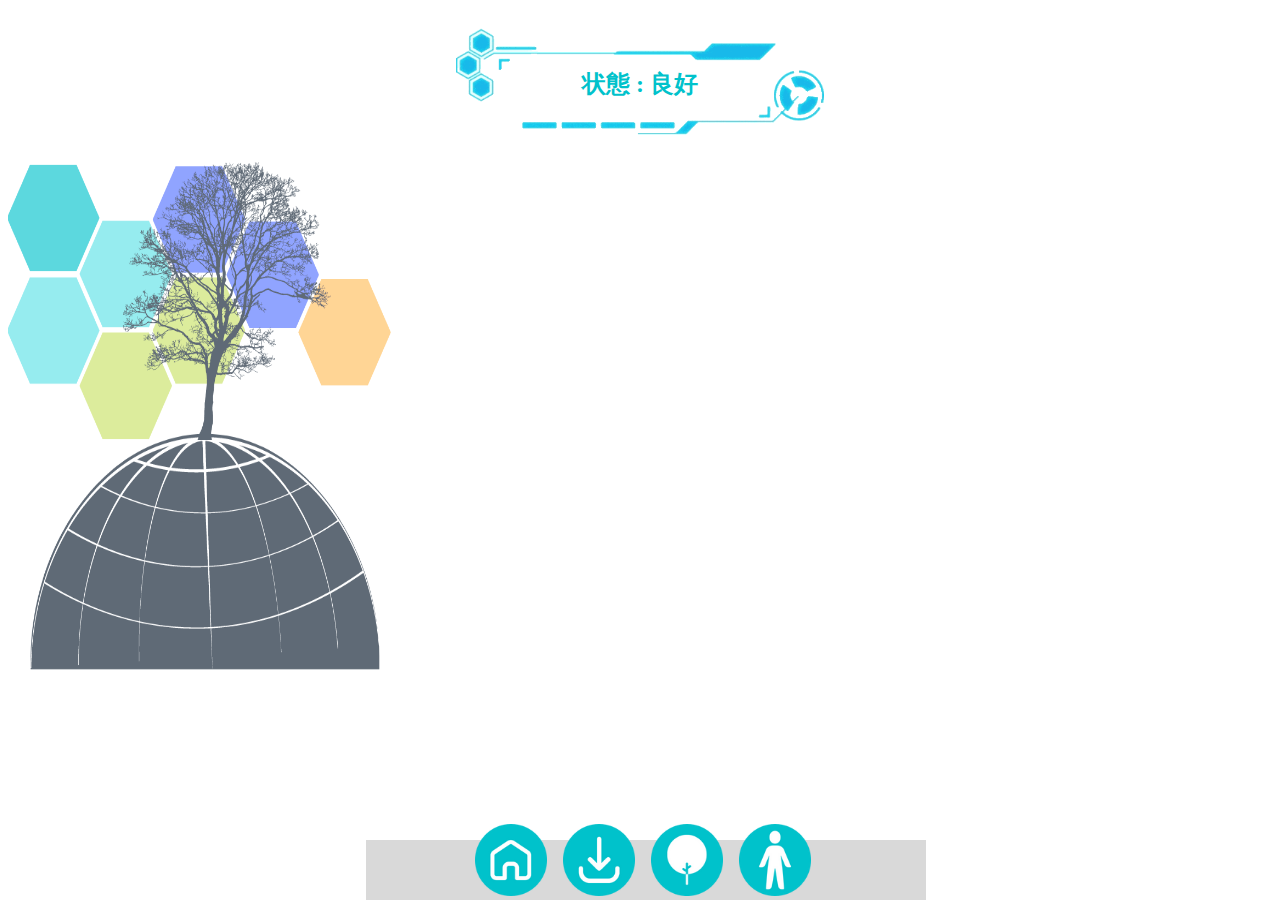
<file: tree.html>
<!DOCTYPE html>
<html lang="ja">
<head>
    <meta name="viewport" content="user-scalable=no, initial-scale=1.0, maximum-scale=1.0, minimum-scale=1.0, width=device-width" />
  <link rel="stylesheet" href="css/main.css">
  <link rel="stylesheet" href="css/search.css">
  <link rel="stylesheet" href="css/wrapper_footer.css">
  <link rel="stylesheet" href="css/slide/slide.css">
  <link rel="stylesheet" href="css/skill.css">
  <title></title>
</head>
<body>

    <div id="wrapper">
        <div class="top">
            <div class="top_img">
                <img src="image/1.gif" style="width: 23rem;">
            </div>
            <div class="top_name">
                <h2 style="color: #00c2cb;">状態 : 良好</h2>
            </div>
        </div>
    </div>
    <div class="tree">
        <img src="image/tree.png"  style="width: 24rem; height: 32rem;">

    </div>



    <div class="menu">
        <footer>
            <nav class="navi">
                <ul>
                    <li><a href="main.html"><img class="liI" src="image/2.png" ></a></li>
                    <li><a href="skill.html"><img class="liI" src="image/3.png"></a></li>
                    <li><a href="tree.html"><img class="liI" src="image/4.png"></a></li>                        
                    <li><a href="mypage.html"><img class="liI" src="image/5.png"></a></li>  
                </ul>
            </nav>
        </footer>
    </div>
    
</body>
</file>
<file: css/loading.css>
@charset "UTF-8";
body{
  background: gray;
}
.wrap{
  margin-top: 43%;
  text-align: center;

/*   
  width: 60%;
  height: 60%;
  position: absolute;
  margin: -200px 0px 0px -200px;
  top: 50%;
  left: 50%;
  padding: 5px;
  text-align: center;  */
}
.image1{
  
  position: relative;
  margin-top: 25%;
  

} 

.image1 img{
  width: 60%;
}
</file>
<file: css/search.css>
.search{
    text-align: start;
    margin-left: 1rem;
    margin-block-start: 1.5rem;
}

#search_bar {
    
    text-align: left;
    right: 10rem;
    width: 13rem;
    height: 1.9rem;
    border-radius: 15px;
}

#button{
    margin-left: 2rem;

}
</file>
<file: css/wrapper_footer.css>
#wrapper{
    text-align: center;
  }


  .menu{
    position: fixed;
    bottom: 0;
    width: 100%;
  }
  footer{
    
    display: flex;
    justify-content: center;
    background-image:url(../image/mainbackground.png);
    background-size: 35rem;
    background-repeat: no-repeat;
    background-position: bottom;
    margin-left: -0.3rem;
  }
  nav ul{
    display: flex;
    list-style: none;
    padding-inline-start:0.7rem;
    
  }
  
  nav ul li{
    padding-right: 1rem;
  }
  nav ul li .liI{
    width: 4.5rem;
  }
</file>
<file: css/slide/slide.css>
.slide {
    /* layout */
    display: flex;
    flex-wrap: nowrap;
    /* 컨테이너의 내용물이 컨테이너 크기(width, height)를 넘어설 때 보이지 않도록 하기 위해 hidden을 준다. */
    overflow: hidden;
  
    /* position */
    /* slide_button의 position absolute가 컨테이너 안쪽에서 top, left, right offset이 적용될 수 있도록 relative를 준다. (기본값이 static인데, static인 경우 그 상위 컨테이너로 나가면서 현재 코드에선 html을 기준으로 offset을 적용시키기 때문) */
    position: relative;
  
    /* size */
    width: 100%;
    margin-top: 1rem;
  
    /* slide drag를 위해 DOM요소가 드래그로 선택되는것을 방지 */
    user-select: none;
  }
  .slide_item {
    /* layout */
    display: flex;
    align-items: center;
    justify-content: center;
  
    /* position - 버튼 클릭시 left offset값을 적용시키기 위해 */
    position: relative;
    left: 0px;
  
    /* size */
    width: 100%;
    height: 14rem;
    /* flex item의 flex-shrink는 기본값이 1이므로 컨테이너 크기에 맞게 줄어드는데, 슬라이드를 구현할 것이므로 줄어들지 않도록 0을 준다. */
    flex-shrink: 0;
  
    /* transition */
    transition: left 0.15s;
  }
  .slide_button {
    /* layout */
    display: flex;
    justify-content: center;
    align-items: center;
  
    /* position */
    position: absolute;
    /* 버튼이 중앙에 위치하게 하기위해 계산 */
    top: calc(50% - 16px);
  
    /* size */
    width: 32px;
    height: 32px;
  
    /* style */
    border-radius: 100%;
    background-color: #cccc;
    cursor: pointer;
  }
  
  .slide_prev_button {
    left: 10px;
  }
  .slide_next_button {
    right: 10px;
  }
  
  /* 페이지네이션 스타일 */
  ul,
  li {
    list-style-type: none;
    padding: 0;
    margin: 0;
  }
  .slide_pagination {
    /* layout */
    display: flex;
    gap: 5px;
  
    /* position */
    position: absolute;
    bottom: 0;
    /* left:50%, translateX(-50%)를 하면 가로 가운데로 위치시킬 수 있다. */
    left: 50%;
    transform: translateX(-50%);
  }
  .slide_pagination > li {
    /* 현재 슬라이드가 아닌 것은 투명도 부여 */
    color: #7fb5ff88;
    cursor: pointer;
    font-size: 25px;
  }
  .slide_pagination > li.active {
    /* 현재 슬라이드 색상은 투명도 없이 */
    color: #7fb5ff;
  }
  
  .slide_item_duplicate {
    display: flex;
    align-items: center;
    justify-content: center;
    position: relative;
    left: 0px;
    width: 100%;
    height: 300px;
    flex-shrink: 0;
    transition: left 0.15s;
  }
.slide_img{
  position: absolute;
  height: 100%;
  left: 0;
}
</file>
<file: css/skill_download.css>
.main{
    display: flex;
    justify-content: space-around;
    margin-top: 2rem;
}

.learn_skill img{
    width: 9rem;
    border: 2px solid #6B7173;
    border-radius: 10%;
}



.progress-bar {
    width: 11rem;
    height: 38px;
    background-color: #dedede;
    font-weight: 600;
    font-size: .8rem;
    margin-bottom: 0.5rem;
    border-radius: 15px;
}

.progress-bar .progress {
    width: 72%;  
    /* 나타내고자 하는 퍼센트 값을 넣으면 됩니다. */
    height: 38px;
    padding: 0;
    text-align: center;
    background-color: #4F98FF;
    color: #111;
    border-radius: 15px;
}
.progress-bar2 {
    width: 11rem;
    height: 38px;
    background-color: #dedede;
    font-weight: 600;
    font-size: .8rem;
    margin-bottom: 0.5rem;
    border-radius: 15px;
}

.progress-bar2 .progress2 {
    width: 50%;  
    /* 나타내고자 하는 퍼센트 값을 넣으면 됩니다. */
    height: 38px;
    padding: 0;
    text-align: center;
    background-color: greenyellow;
    color: #111;
    border-radius: 15px;
}
.progress-bar3 {
    width: 11rem;
    height: 38px;
    background-color: #dedede;
    font-weight: 600;
    font-size: .8rem;
    margin-bottom: 0.5rem;
    border-radius: 15px;
}

.progress-bar3 .progress3 {
    width: 30%;  
    /* 나타내고자 하는 퍼센트 값을 넣으면 됩니다. */
    height: 38px;
    padding: 0;
    text-align: center;
    background-color: #992129;
    color: #111;
    border-radius: 15px;
}

.skill_explain{
    margin: 1.5rem auto;
    background-color: #dcdcd6;
    width: 80%;
    height: 10rem;
    display: flex;
    justify-content: center;
    align-items: center;
}
#button_li{
    display: flex;
    justify-content: center;
    
    

}


#button_li .down{
    display: flex;
    align-items: center;
    justify-content: center;
    border-radius: 15px;
    width: 54%;
    background-color: #dcdcd6;
    margin-right: 2%;
    height: 4rem;
}
#button_li .down a {
    text-decoration-line: none;
    
}
#button_li .down a:link{
    color: #111;
}
#button_li .down a:visited{
    color: #111;
}
#button_li .demo{
    display: flex;
    align-items: center;
    justify-content: center;
    border-radius: 15px;
    width: 24%;
    height: 4rem;
    background-color: #dcdcd6;
}


.aisyou_skills  { 
    width: 100%; overflow-x: auto; white-space: nowrap;
    -ms-overflow-style: none; /* IE and Edge */ scrollbar-width: none; /* Firefox */
}
.aisyou_skills::-webkit-scrollbar {
    display: none;
}
.aisyou_txt{
    text-align: left;
    margin-inline-start: 1.5rem;
    margin-block-start: 2rem;
}
.as_list {
    display:inline-block;
    margin-inline-start: 0.5rem;
    /* margin-block-start: 1rem; */
}

.as_img{
    width: 4rem;
}
</file>
<file: css/main.css>
#wrapper{
  text-align: center;
}
.top{
  position: relative;

}
.top .top_name{
  padding: 5px 10px;
	
	text-align: center;
	position: absolute;
	top: 50%;
	left: 50%;
	transform: translate( -50%, -50% );
}
</file>
<file: css/skill.css>
.skills{
    margin-top: 1.5rem;
    display: flex;
    flex-wrap: wrap;
}
.skill_li{
    list-style: none;
    float: left;
    margin-left: 2rem;
}
.skill_li img{
    border: 2px solid #6B7173;
    border-radius:10%;
}
.skill_img4{
    margin-top: 1.0rem;
    margin-bottom: 1rem;
}
.skill_img5{
    margin-bottom: 2rem;
}
</file>
<file: css/mypage.css>
#wrapper{
  text-align: center;
}
.top{
  position: relative;

}
.top .top_name{
  padding: 5px 10px;

	text-align: center;
	position: absolute;
	top: 50%;
	left: 50%;
	transform: translate( -50%, -50% );
}
.content1{
  margin: auto;
  width: 80%;
  height: 8rem;
  display: flex;
  justify-content: center;
  align-items: center;
}

.cell1{
    margin: auto;
    background-color: #dcdcd6;
    width: 48%;
    height: 9rem;
    display: flex;
    justify-content: center;
    align-items:  center;
    border-radius: 40px;
}

.cell2{
    margin: auto;
    background-image: url("../image/MS_img.gif");
    background-size: 100% 100%;
    width: 48%;
    height: 9rem;
    display: flex;
    justify-content: center;
    align-items:  center;
    border-radius: 100%;
    margin-left: 1rem;
}
.cell3{
  margin-left: 50px;
  background-image: url("../image/14.png");
  background-size: 100% 100%;
  display: flex;
  width: 70%;
  height: 10rem;
  justify-content: center;
  align-items: center;
}
</file>
